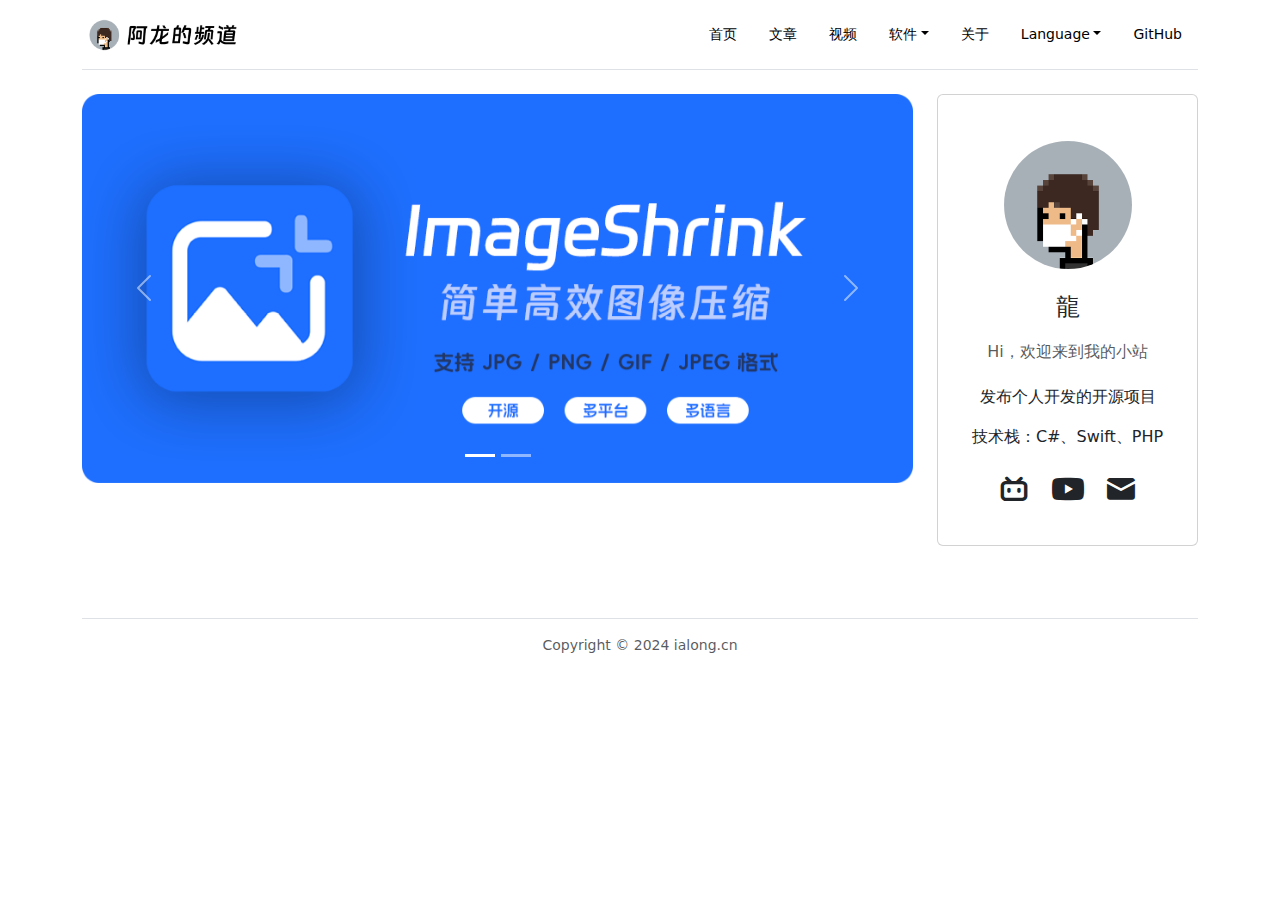
<file: index.html>
<!DOCTYPE html>
<html lang="en">

<head>
    <meta charset="UTF-8">
    <meta name="viewport" content="width=device-width, initial-scale=1.0">
    <title>阿龙的频道</title>
    <meta name="keywords" content="阿龙的频道,Along,ImageShrink,图像压缩,Get RandPass,生成随机密码">
    <meta name="description" content="阿龙的频道，发布个人开发的开源项目，前产品经理、UI设计师、程序员，技术栈：C#、Swift、PHP。">
    <!-- favicon -->
    <link rel="shortcut icon" href="/favicon.ico">
    <!-- jquery -->
    <script src="/assets/js/jquery-3.7.0.min.js"></script>
    <!-- bootstrap -->
    <link href="/assets/css/bootstrap.min.css" rel="stylesheet"
        type="text/css" />
    <script src="/assets/js/bootstrap.bundle.min.js"></script>
    <!-- style -->
    <link href="/assets/css/style.css" rel="stylesheet" type="text/css" />
    <!-- ialong-icon -->
    <link rel="stylesheet" href="/assets/ialong-icon/iconfont.css">
    <script>
        $(document).ready(function () {
            $("#header").load("/layouts/header.html");
            $("#footer").load("/layouts/footer.html");
        });
    </script>
</head>

<body>
    <!-- header -->
    <div id="header"></div>
    <!-- main -->
    <div class="container">
        <div class="row">
            <div class="col-md-9 mx-auto mb-4">
                <div id="carouselExampleIndicators" class="carousel slide" data-bs-ride="carousel">
                    <div class="carousel-indicators">
                        <button type="button" data-bs-target="#carouselExampleIndicators" data-bs-slide-to="0"
                            class="active" aria-current="true"></button>
                        <button type="button" data-bs-target="#carouselExampleIndicators" data-bs-slide-to="1"></button>
                    </div>
                    <div class="carousel-inner">
                        <div class="carousel-item active">
                            <a href="/software/imageshrink.html" target="_blank"><img src="/assets/banner/banner-imageshrink.png" class="d-block w-100"></a>
                        </div>
                        <div class="carousel-item">
                            <a href="/software/get-randpass.html" target="_blank"><img src="/assets/banner/banner-get-randpass.png" class="d-block w-100"></a>
                        </div>
                    </div>
                    <button class="carousel-control-prev" type="button" data-bs-target="#carouselExampleIndicators"
                        data-bs-slide="prev">
                        <span class="carousel-control-prev-icon" aria-hidden="true"></span>
                        <span class="visually-hidden">Previous</span>
                    </button>
                    <button class="carousel-control-next" type="button" data-bs-target="#carouselExampleIndicators"
                        data-bs-slide="next">
                        <span class="carousel-control-next-icon" aria-hidden="true"></span>
                        <span class="visually-hidden">Next</span>
                    </button>
                </div>
            </div>
            <div class="col-md-3 mb-4">
                <div class="card">
                    <div class="card-body mx-auto text-center">
                        <img class="avatar mb-4" src="/assets/images/avatar-user.png" alt="" width="128" height="128">
                        <h4 class="card-title mb-4">龍</h4>
                        <h6 class="card-subtitle mb-4 text-body-secondary">Hi，欢迎来到我的小站</h6>
                        <p class="card-text">发布个人开发的开源项目</p>
                        <p class="card-text">技术栈：C#、Swift、PHP</p>
                        <div class="card-me mb-3">
                            <a href="https://space.bilibili.com/1699511818" target="_blank"><i
                                    class="fs-2 mb-3 p-1 m-1 text-dark ialong-icon icon-bilibili"></i></a>
                            <a href="https://youtube.com/@ialong" target="_blank"><i
                                    class="fs-2 mb-3 p-1 m-1 text-dark ialong-icon icon-youtube"></i></a>
                            <a href="mailto:ialongup@gmail.com" target="_blank"><i
                                    class="fs-2 mb-3 p-1 m-1 text-dark ialong-icon icon-email"></i></a>
                        </div>
                    </div>
                </div>
            </div>
        </div>
    </div>
    <!-- footer -->
    <div id="footer"></div>
</body>

</html>
</file>
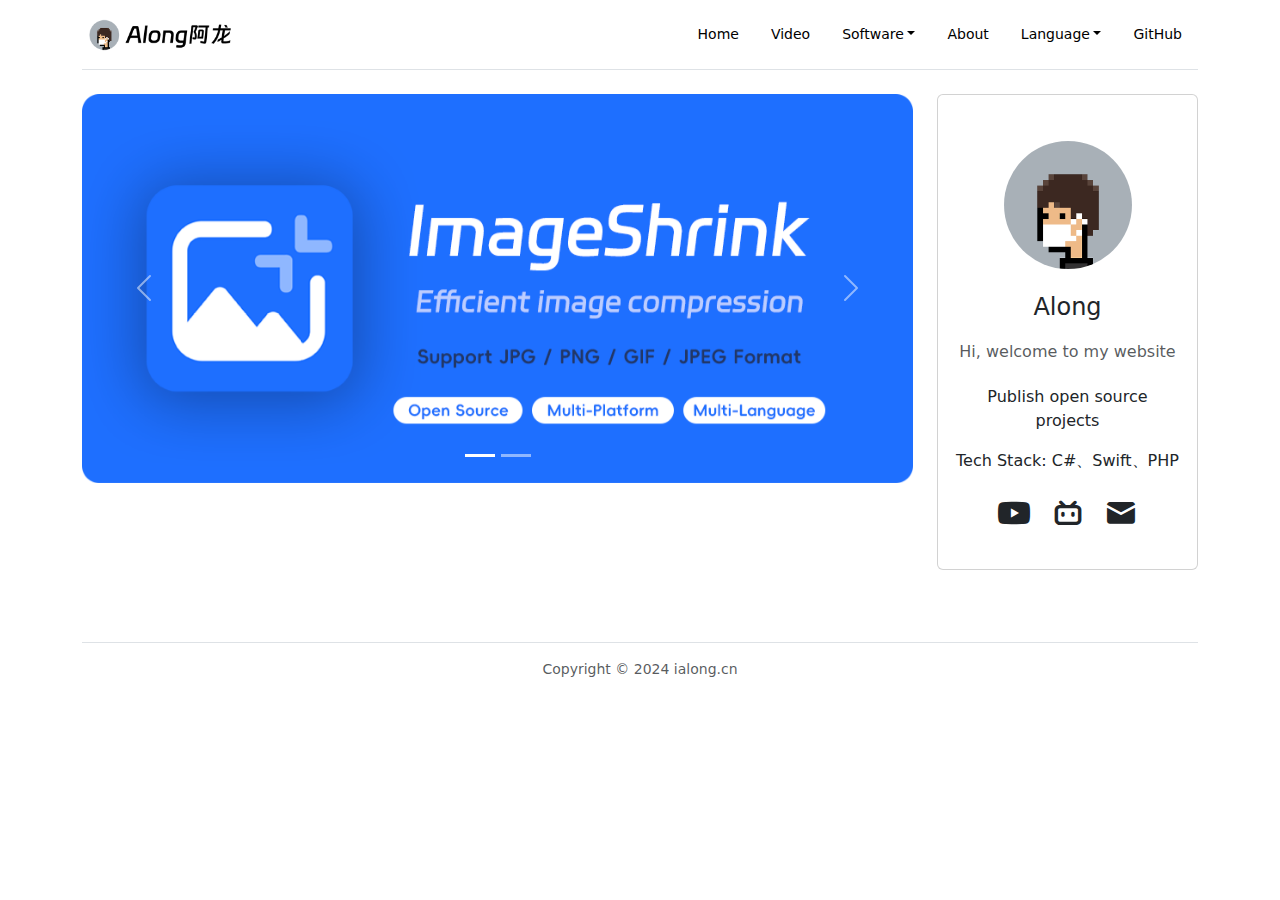
<file: en/index.html>
<!DOCTYPE html>
<html lang="en">

<head>
    <meta charset="UTF-8">
    <meta name="viewport" content="width=device-width, initial-scale=1.0">
    <title>Along</title>
    <!-- favicon -->
    <link rel="shortcut icon" href="/favicon.ico">
    <!-- jquery -->
    <script src="/assets/js/jquery-3.7.0.min.js"></script>
    <!-- bootstrap -->
    <link href="/assets/css/bootstrap.min.css" rel="stylesheet"
        type="text/css" />
    <script src="/assets/js/bootstrap.bundle.min.js"></script>
    <!-- style -->
    <link href="/assets/css/style.css" rel="stylesheet" type="text/css" />
    <!-- ialong-icon -->
    <link rel="stylesheet" href="/assets/ialong-icon/iconfont.css">
    <script>
        $(document).ready(function () {
            $("#header").load("/en/layouts/header.html");
            $("#footer").load("/en/layouts/footer.html");
        });
    </script>
</head>

<body>
    <!-- header -->
    <div id="header"></div>
    <!-- main -->
    <div class="container">
        <div class="row">
            <div class="col-md-9 mx-auto mb-4">
                <div id="carouselExampleIndicators" class="carousel slide" data-bs-ride="carousel">
                    <div class="carousel-indicators">
                        <button type="button" data-bs-target="#carouselExampleIndicators" data-bs-slide-to="0"
                            class="active" aria-current="true"></button>
                        <button type="button" data-bs-target="#carouselExampleIndicators" data-bs-slide-to="1"></button>
                    </div>
                    <div class="carousel-inner">
                        <div class="carousel-item active">
                            <a href="/en/software/imageshrink.html" target="_blank"><img src="/assets/banner/banner-imageshrink-en.png" class="d-block w-100"></a>
                        </div>
                        <div class="carousel-item">
                            <a href="/en/software/get-randpass.html" target="_blank"><img src="/assets/banner/banner-get-randpass-en.png" class="d-block w-100"></a>
                        </div>
                    </div>
                    <button class="carousel-control-prev" type="button" data-bs-target="#carouselExampleIndicators"
                        data-bs-slide="prev">
                        <span class="carousel-control-prev-icon" aria-hidden="true"></span>
                        <span class="visually-hidden">Previous</span>
                    </button>
                    <button class="carousel-control-next" type="button" data-bs-target="#carouselExampleIndicators"
                        data-bs-slide="next">
                        <span class="carousel-control-next-icon" aria-hidden="true"></span>
                        <span class="visually-hidden">Next</span>
                    </button>
                </div>
            </div>
            <div class="col-md-3 mb-4">
                <div class="card">
                    <div class="card-body mx-auto text-center">
                        <img class="avatar mb-4" src="/assets/images/avatar-user.png" alt="" width="128" height="128">
                        <h4 class="card-title mb-4">Along</h4>
                        <h6 class="card-subtitle mb-4 text-body-secondary">Hi, welcome to my website</h6>
                        <p class="card-text">Publish open source projects</p>
                        <p class="card-text">Tech Stack: C#、Swift、PHP</p>
                        <div class="card-me mb-3">
                            <a href="https://youtube.com/@ialong" target="_blank"><i
                                    class="fs-2 mb-3 p-1 m-1 text-dark ialong-icon icon-youtube"></i></a>
                            <a href="https://space.bilibili.com/1699511818" target="_blank"><i
                                    class="fs-2 mb-3 p-1 m-1 text-dark ialong-icon icon-bilibili"></i></a>
                            <a href="mailto:ialongup@gmail.com" target="_blank"><i
                                    class="fs-2 mb-3 p-1 m-1 text-dark ialong-icon icon-email"></i></a>
                        </div>
                    </div>
                </div>
            </div>
        </div>
    </div>
    <!-- footer -->
    <div id="footer"></div>
</body>

</html>
</file>
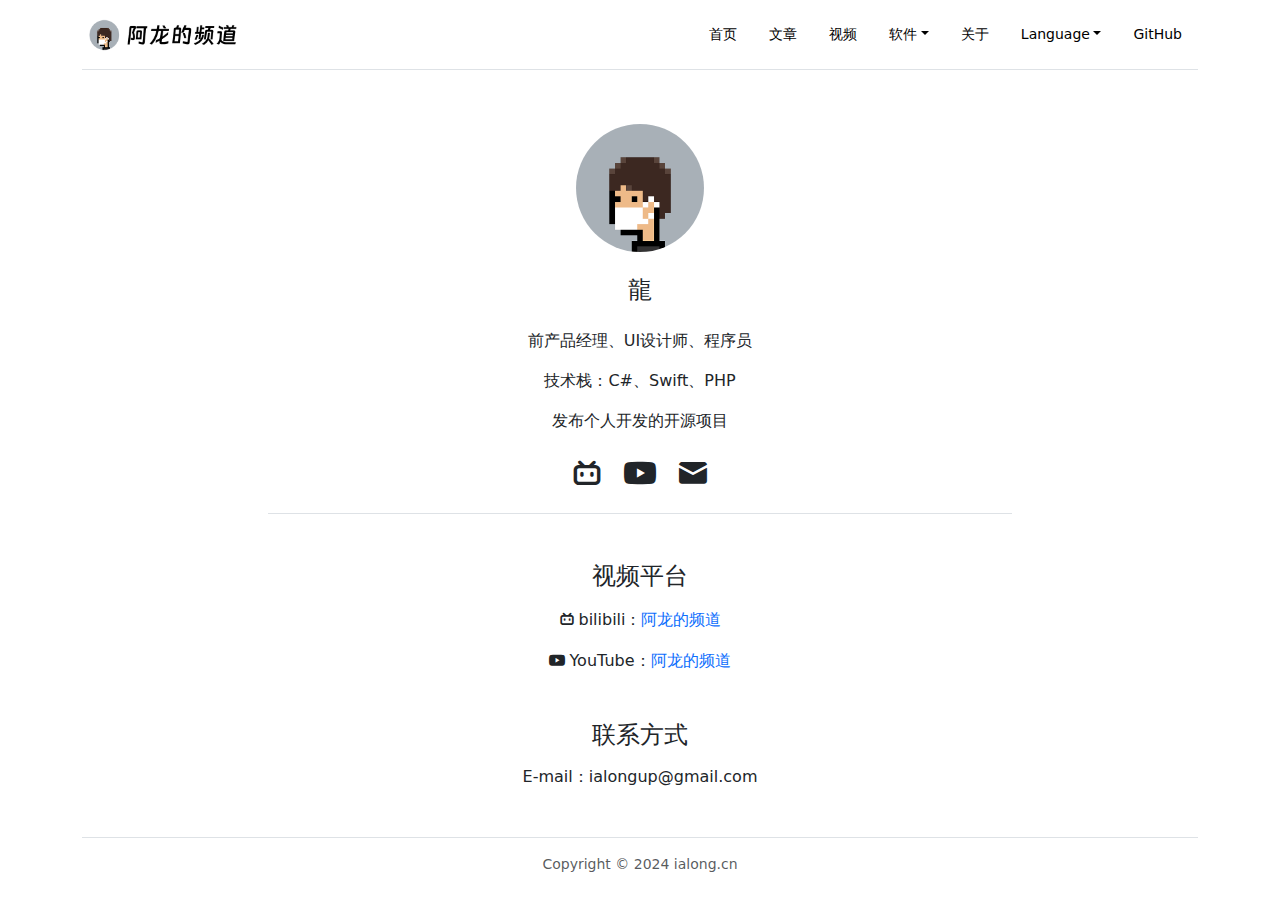
<file: about.html>
<!DOCTYPE html>
<html lang="en">

<head>
    <meta charset="UTF-8">
    <meta name="viewport" content="width=device-width, initial-scale=1.0">
    <title>关于 - 阿龙的频道</title>
    <meta name="keywords" content="阿龙的频道,Along,ImageShrink,图像压缩,Get RandPass,生成随机密码">
    <meta name="description" content="阿龙的频道，发布个人开发的开源项目，前产品经理、UI设计师、程序员，技术栈：C#、Swift、PHP。">
    <!-- favicon -->
    <link rel="shortcut icon" href="/favicon.ico">
    <!-- jquery -->
    <script src="/assets/js/jquery-3.7.0.min.js"></script>
    <!-- bootstrap -->
    <link href="/assets/css/bootstrap.min.css" rel="stylesheet"
        type="text/css" />
    <script src="/assets/js/bootstrap.bundle.min.js"></script>
    <!-- style -->
    <link href="/assets/css/style.css" rel="stylesheet" type="text/css" />
    <!-- ialong-icon -->
    <link rel="stylesheet" href="/assets/ialong-icon/iconfont.css">
    <script>
        $(document).ready(function () {
            $("#header").load("/layouts/header.html");
            $("#footer").load("/layouts/footer.html");
        });
    </script>
</head>

<body>
    <!-- header -->
    <div id="header"></div>
    <!-- main -->
    <div class="container">
        <div class="col-md-8 mx-auto text-center about-long">
            <img class="avatar mb-4" src="/assets/images/avatar-user.png" alt="" width="128" height="128">
            <h4 class="mb-4">龍</h4>
            <p>前产品经理、UI设计师、程序员</p>
            <p>技术栈：C#、Swift、PHP</p>
            <p>发布个人开发的开源项目</p>
            <div class="mb-3">
                <a href="https://space.bilibili.com/1699511818" target="_blank"><i class="fs-2 mb-3 p-1 m-1 text-dark ialong-icon icon-bilibili"></i></a>
                <a href="https://youtube.com/@ialong" target="_blank"><i class="fs-2 mb-3 p-1 m-1 text-dark ialong-icon icon-youtube"></i></a>
                <a href="mailto:ialongup@gmail.com" target="_blank"><i class="fs-2 mb-3 p-1 m-1 text-dark ialong-icon icon-email"></i></a>
            </div>
            <div class="border-bottom"></div>
            <h4 class="mt-5 mb-3">视频平台</h4>
            <p><i class="ialong-icon icon-bilibili me-1"></i>bilibili：<a href="https://space.bilibili.com/1699511818" target="_blank">阿龙的频道</a></p>
            <p><i class="ialong-icon icon-youtube me-1"></i>YouTube：<a href="https://youtube.com/@ialong" target="_blank">阿龙的频道</a></p>
            <h4 class="mt-5 mb-3">联系方式</h4>
            <p>E-mail：ialongup@gmail.com</p>
        </div>
    </div>
    <!-- footer -->
    <div id="footer"></div>
</body>

</html>
</file>
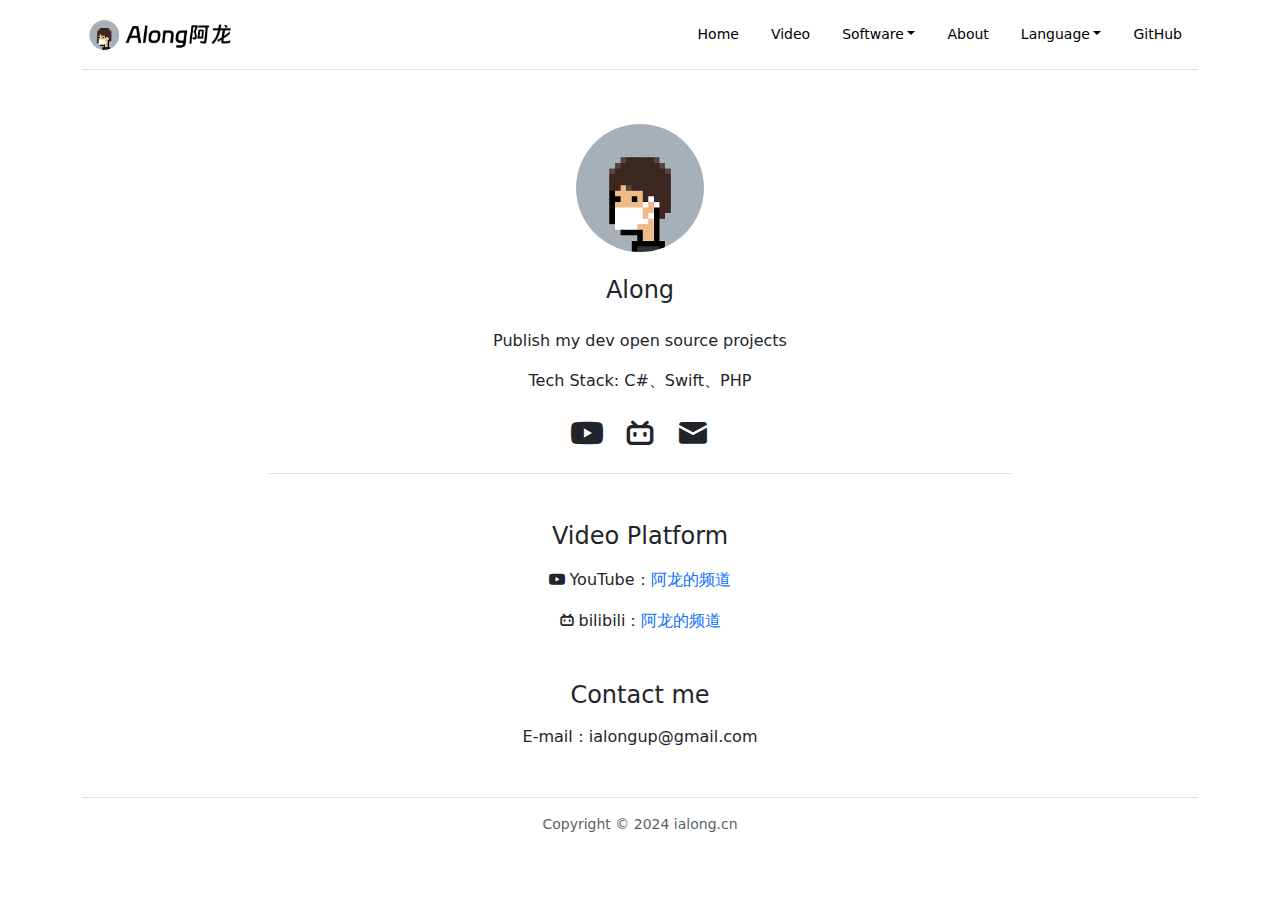
<file: en/about.html>
<!DOCTYPE html>
<html lang="en">

<head>
    <meta charset="UTF-8">
    <meta name="viewport" content="width=device-width, initial-scale=1.0">
    <title>About - Along</title>
    <!-- favicon -->
    <link rel="shortcut icon" href="/favicon.ico">
    <!-- jquery -->
    <script src="/assets/js/jquery-3.7.0.min.js"></script>
    <!-- bootstrap -->
    <link href="/assets/css/bootstrap.min.css" rel="stylesheet"
        type="text/css" />
    <script src="/assets/js/bootstrap.bundle.min.js"></script>
    <!-- style -->
    <link href="/assets/css/style.css" rel="stylesheet" type="text/css" />
    <!-- ialong-icon -->
    <link rel="stylesheet" href="/assets/ialong-icon/iconfont.css">
    <script>
        $(document).ready(function () {
            $("#header").load("/en/layouts/header.html");
            $("#footer").load("/en/layouts/footer.html");
        });
    </script>
</head>

<body>
    <!-- header -->
    <div id="header"></div>
    <!-- main -->
    <div class="container">
        <div class="col-md-8 mx-auto text-center about-long">
            <img class="avatar mb-4" src="/assets/images/avatar-user.png" alt="" width="128" height="128">
            <h4 class="mb-4">Along</h4>
            <p>Publish my dev open source projects</p>
            <p>Tech Stack: C#、Swift、PHP</p>
            <div class="mb-3">
                <a href="https://youtube.com/@ialong" target="_blank"><i class="fs-2 mb-3 p-1 m-1 text-dark ialong-icon icon-youtube"></i></a>
                <a href="https://space.bilibili.com/1699511818" target="_blank"><i class="fs-2 mb-3 p-1 m-1 text-dark ialong-icon icon-bilibili"></i></a>
                <a href="mailto:ialongup@gmail.com" target="_blank"><i class="fs-2 mb-3 p-1 m-1 text-dark ialong-icon icon-email"></i></a>
            </div>
            <div class="border-bottom"></div>
            <h4 class="mt-5 mb-3">Video Platform</h4>
            <p><i class="ialong-icon icon-youtube me-1"></i>YouTube：<a href="https://youtube.com/@ialong" target="_blank">阿龙的频道</a></p>
            <p><i class="ialong-icon icon-bilibili me-1"></i>bilibili：<a href="https://space.bilibili.com/1699511818" target="_blank">阿龙的频道</a></p>
            <h4 class="mt-5 mb-3">Contact me</h4>
            <p>E-mail：ialongup@gmail.com</p>
        </div>
    </div>
    <!-- footer -->
    <div id="footer"></div>
</body>

</html>
</file>
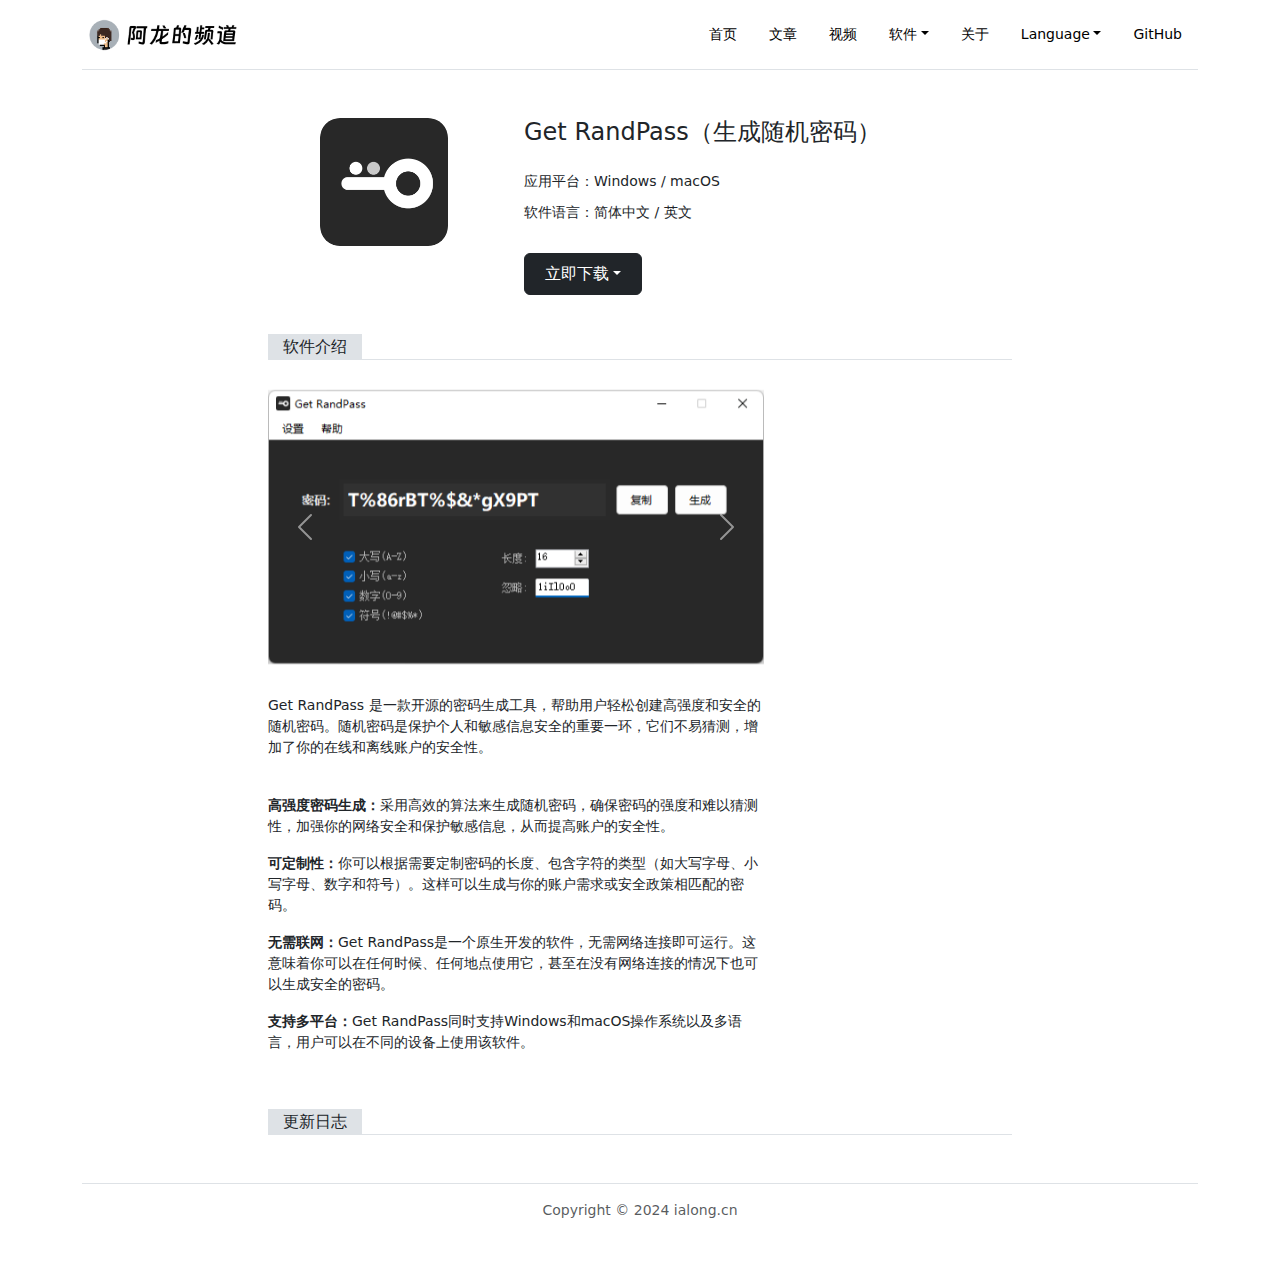
<file: software/get-randpass.html>
<!DOCTYPE html>
<html lang="en">

<head>
    <meta charset="UTF-8">
    <meta name="viewport" content="width=device-width, initial-scale=1.0">
    <title>Get RandPass - 阿龙的频道</title>
    <!-- favicon -->
    <link rel="shortcut icon" href="/favicon.ico">
    <!-- jquery -->
    <script src="/assets/js/jquery-3.7.0.min.js"></script>
    <!-- bootstrap -->
    <link href="/assets/css/bootstrap.min.css" rel="stylesheet"
        type="text/css" />
    <script src="/assets/js/bootstrap.bundle.min.js"></script>
    <!-- style -->
    <link href="/assets/css/style.css" rel="stylesheet" type="text/css" />
    <!-- ialong-icon -->
    <link rel="stylesheet" href="/assets/ialong-icon/iconfont.css">
    <script>
        $(document).ready(function () {
            $("#header").load("/layouts/header.html");
            $("#footer").load("/layouts/footer.html");
        });
    </script>
</head>

<body>
    <!-- header -->
    <div id="header"></div>
    <!-- main -->
    <div class="container">
        <div class="col-md-8 mx-auto">
            <div class="software-info row">
                <div class="col-md-4 text-center">
                    <img class="software-logo mb-4" src="/assets/software/get-randpass/get-randpass-logo.png" alt=""
                        width="128" height="128">
                </div>
                <div class="col-md-8">
                    <h4 class="mb-4">Get RandPass（生成随机密码）</h4>
                    <p>应用平台：Windows / macOS</p>
                    <p>软件语言：简体中文 / 英文</p>
                    <div class="btn-group" role="group">
                        <button type="button" class="btn btn-dark dropdown-toggle download-btn"
                            data-bs-toggle="dropdown">立即下载</button>
                        <ul class="dropdown-menu">
                            <li><a class="dropdown-item" target="_blank"
                                    href="https://github.com/memrwang/Get-RandPass/releases/download/software/Get-RandPass-1.0-win_x64_x86.zip">Windows</a>
                            </li>
                            <li><a class="dropdown-item" target="_blank"
                                    href="https://github.com/memrwang/Get-RandPass/releases/download/software/Get-RandPass-1.0-mac.zip">macOS</a>
                            </li>
                            <li>
                                <hr class="dropdown-divider">
                            </li>
                            <li><a class="dropdown-item" target="_blank" href="https://github.com/memrwang/Get-RandPass/releases/">所有版本</a>
                            </li>
                        </ul>
                    </div>
                </div>
            </div>
            <div class="software-info-item">
                <span class="software-info-item-title">软件介绍</span>
                <div class="border-bottom"></div>
                <div class="software-info-item-content col-md-8">
                    <div id="carouselExample" class="carousel slide">
                        <div class="carousel-inner">
                            <div class="carousel-item active">
                                <img src="/assets/software/get-randpass/get-randpass-screenshot-win-cn.png"
                                    class="d-block w-100">
                            </div>
                            <div class="carousel-item">
                                <img src="/assets/software/get-randpass/get-randpass-screenshot-mac-cn.png"
                                    class="d-block w-100">
                            </div>
                        </div>
                        <button class="carousel-control-prev" type="button" data-bs-target="#carouselExample"
                            data-bs-slide="prev">
                            <span class="carousel-control-prev-icon" aria-hidden="true"></span>
                            <span class="visually-hidden">Previous</span>
                        </button>
                        <button class="carousel-control-next" type="button" data-bs-target="#carouselExample"
                            data-bs-slide="next">
                            <span class="carousel-control-next-icon" aria-hidden="true"></span>
                            <span class="visually-hidden">Next</span>
                        </button>
                    </div>

                    <br />
                    <p>Get RandPass 是一款开源的密码生成工具，帮助用户轻松创建高强度和安全的随机密码。随机密码是保护个人和敏感信息安全的重要一环，它们不易猜测，增加了你的在线和离线账户的安全性。
                    </p>
                    <br />
                    <p><b>高强度密码生成：</b>采用高效的算法来生成随机密码，确保密码的强度和难以猜测性，加强你的网络安全和保护敏感信息，从而提高账户的安全性。</p>
                    <p><b>可定制性：</b>你可以根据需要定制密码的长度、包含字符的类型（如大写字母、小写字母、数字和符号）。这样可以生成与你的账户需求或安全政策相匹配的密码。</p>
                    <p><b>无需联网：</b>Get RandPass是一个原生开发的软件，无需网络连接即可运行。这意味着你可以在任何时候、任何地点使用它，甚至在没有网络连接的情况下也可以生成安全的密码。</p>
                    <p><b>支持多平台：</b>Get RandPass同时支持Windows和macOS操作系统以及多语言，用户可以在不同的设备上使用该软件。</p>
                    <br />
                </div>
            </div>
            <div class="software-info-item">
                <span class="software-info-item-title">更新日志</span>
                <div class="border-bottom"></div>
            </div>
        </div>
    </div>
    <!-- footer -->
    <div id="footer"></div>
</body>

</html>
</file>
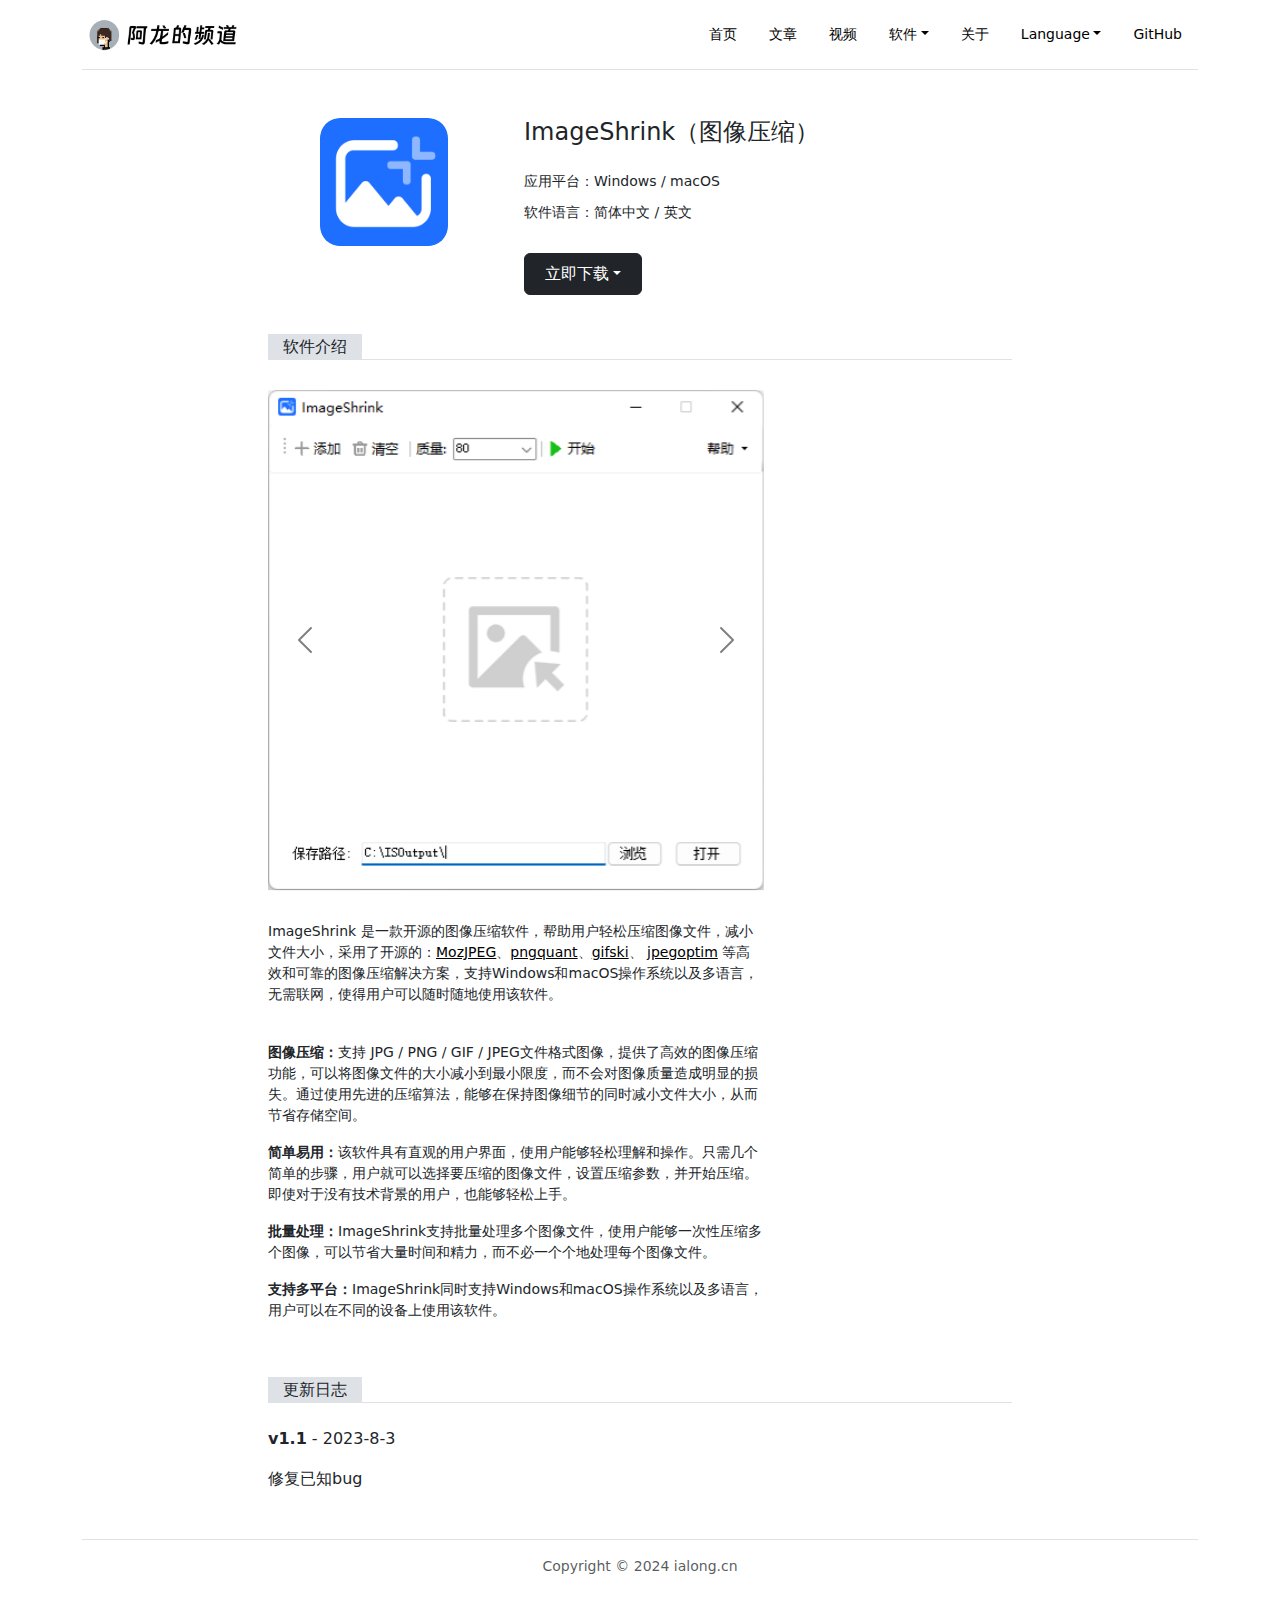
<file: software/imageshrink.html>
<!DOCTYPE html>
<html lang="en">

<head>
    <meta charset="UTF-8">
    <meta name="viewport" content="width=device-width, initial-scale=1.0">
    <title>ImageShrink - 阿龙的频道</title>
    <!-- favicon -->
    <link rel="shortcut icon" href="/favicon.ico">
    <!-- jquery -->
    <script src="/assets/js/jquery-3.7.0.min.js"></script>
    <!-- bootstrap -->
    <link href="/assets/css/bootstrap.min.css" rel="stylesheet"
        type="text/css" />
    <script src="/assets/js/bootstrap.bundle.min.js"></script>
    <!-- style -->
    <link href="/assets/css/style.css" rel="stylesheet" type="text/css" />
    <!-- ialong-icon -->
    <link rel="stylesheet" href="/assets/ialong-icon/iconfont.css">
    <script>
        $(document).ready(function () {
            $("#header").load("/layouts/header.html");
            $("#footer").load("/layouts/footer.html");
        });
    </script>
</head>

<body>
    <!-- header -->
    <div id="header"></div>
    <!-- main -->
    <div class="container">
        <div class="col-md-8 mx-auto">
            <div class="software-info row">
                <div class="col-md-4 text-center">
                    <img class="software-logo mb-4" src="/assets/software/imageshrink/imageshrink-logo.png" alt=""
                        width="128" height="128">
                </div>
                <div class="col-md-8">
                    <h4 class="mb-4">ImageShrink（图像压缩）</h4>
                    <p>应用平台：Windows / macOS</p>
                    <p>软件语言：简体中文 / 英文</p>
                    <div class="btn-group" role="group">
                        <button type="button" class="btn btn-dark dropdown-toggle download-btn"
                            data-bs-toggle="dropdown">立即下载</button>
                        <ul class="dropdown-menu">
                            <li><a class="dropdown-item" target="_blank"
                                    href="https://github.com/memrwang/ImageShrink/releases/download/v1.1/ImageShrink-1.1-win_x64_x86.zip">Windows</a>
                            </li>
                            <li><a class="dropdown-item" target="_blank"
                                    href="https://github.com/memrwang/ImageShrink/releases/download/v1.1/ImageShrink-1.1-mac.zip">macOS</a>
                            </li>
                            <li>
                                <hr class="dropdown-divider">
                            </li>
                            <li><a class="dropdown-item" target="_blank" href="https://github.com/memrwang/ImageShrink/releases/">所有版本</a>
                            </li>
                        </ul>
                    </div>
                </div>
            </div>
            <div class="software-info-item">
                <span class="software-info-item-title">软件介绍</span>
                <div class="border-bottom"></div>
                <div class="software-info-item-content col-md-8">
                    <div id="carouselExample" class="carousel carousel-dark slide">
                        <div class="carousel-inner">
                            <div class="carousel-item active">
                                <img src="/assets/software/imageshrink/imageshrink-screenshot-win-cn.png"
                                    class="d-block w-100">
                            </div>
                            <div class="carousel-item">
                                <img src="/assets/software/imageshrink/imageshrink-screenshot-mac-cn.png"
                                    class="d-block w-100">
                            </div>
                        </div>
                        <button class="carousel-control-prev" type="button" data-bs-target="#carouselExample"
                            data-bs-slide="prev">
                            <span class="carousel-control-prev-icon" aria-hidden="true"></span>
                            <span class="visually-hidden">Previous</span>
                        </button>
                        <button class="carousel-control-next" type="button" data-bs-target="#carouselExample"
                            data-bs-slide="next">
                            <span class="carousel-control-next-icon" aria-hidden="true"></span>
                            <span class="visually-hidden">Next</span>
                        </button>
                    </div>

                    <br />
                    <p>ImageShrink 是一款开源的图像压缩软件，帮助用户轻松压缩图像文件，减小文件大小，采用了开源的：<a href="https://github.com/mozilla/mozjpeg"
                            target="_blank">MozJPEG</a>、<a href="https://github.com/kornelski/pngquant"
                            target="_blank">pngquant</a>、<a href="https://github.com/ImageOptim/gifski"
                            target="_blank">gifski</a>、
                        <a href="https://github.com/tjko/jpegoptim" target="_blank">jpegoptim</a>
                        等高效和可靠的图像压缩解决方案，支持Windows和macOS操作系统以及多语言，无需联网，使得用户可以随时随地使用该软件。
                    </p>
                    <br />
                    <p><b>图像压缩：</b>支持 JPG / PNG / GIF /
                        JPEG文件格式图像，提供了高效的图像压缩功能，可以将图像文件的大小减小到最小限度，而不会对图像质量造成明显的损失。通过使用先进的压缩算法，能够在保持图像细节的同时减小文件大小，从而节省存储空间。
                    </p>
                    <p><b>简单易用：</b>该软件具有直观的用户界面，使用户能够轻松理解和操作。只需几个简单的步骤，用户就可以选择要压缩的图像文件，设置压缩参数，并开始压缩。即使对于没有技术背景的用户，也能够轻松上手。
                    </p>
                    <p><b>批量处理：</b>ImageShrink支持批量处理多个图像文件，使用户能够一次性压缩多个图像，可以节省大量时间和精力，而不必一个个地处理每个图像文件。</p>
                    <p><b>支持多平台：</b>ImageShrink同时支持Windows和macOS操作系统以及多语言，用户可以在不同的设备上使用该软件。</p>
                    <br />
                </div>
            </div>
            <div class="software-info-item">
                <span class="software-info-item-title">更新日志</span>
                <div class="border-bottom"></div>
                <div class="mt-4">
                    <div class="mb-2">
                        <p><b>v1.1</b> - 2023-8-3</p>
                        <p>修复已知bug</p>
                    </div>
                </div>
            </div>
        </div>
    </div>
    <!-- footer -->
    <div id="footer"></div>
</body>

</html>
</file>
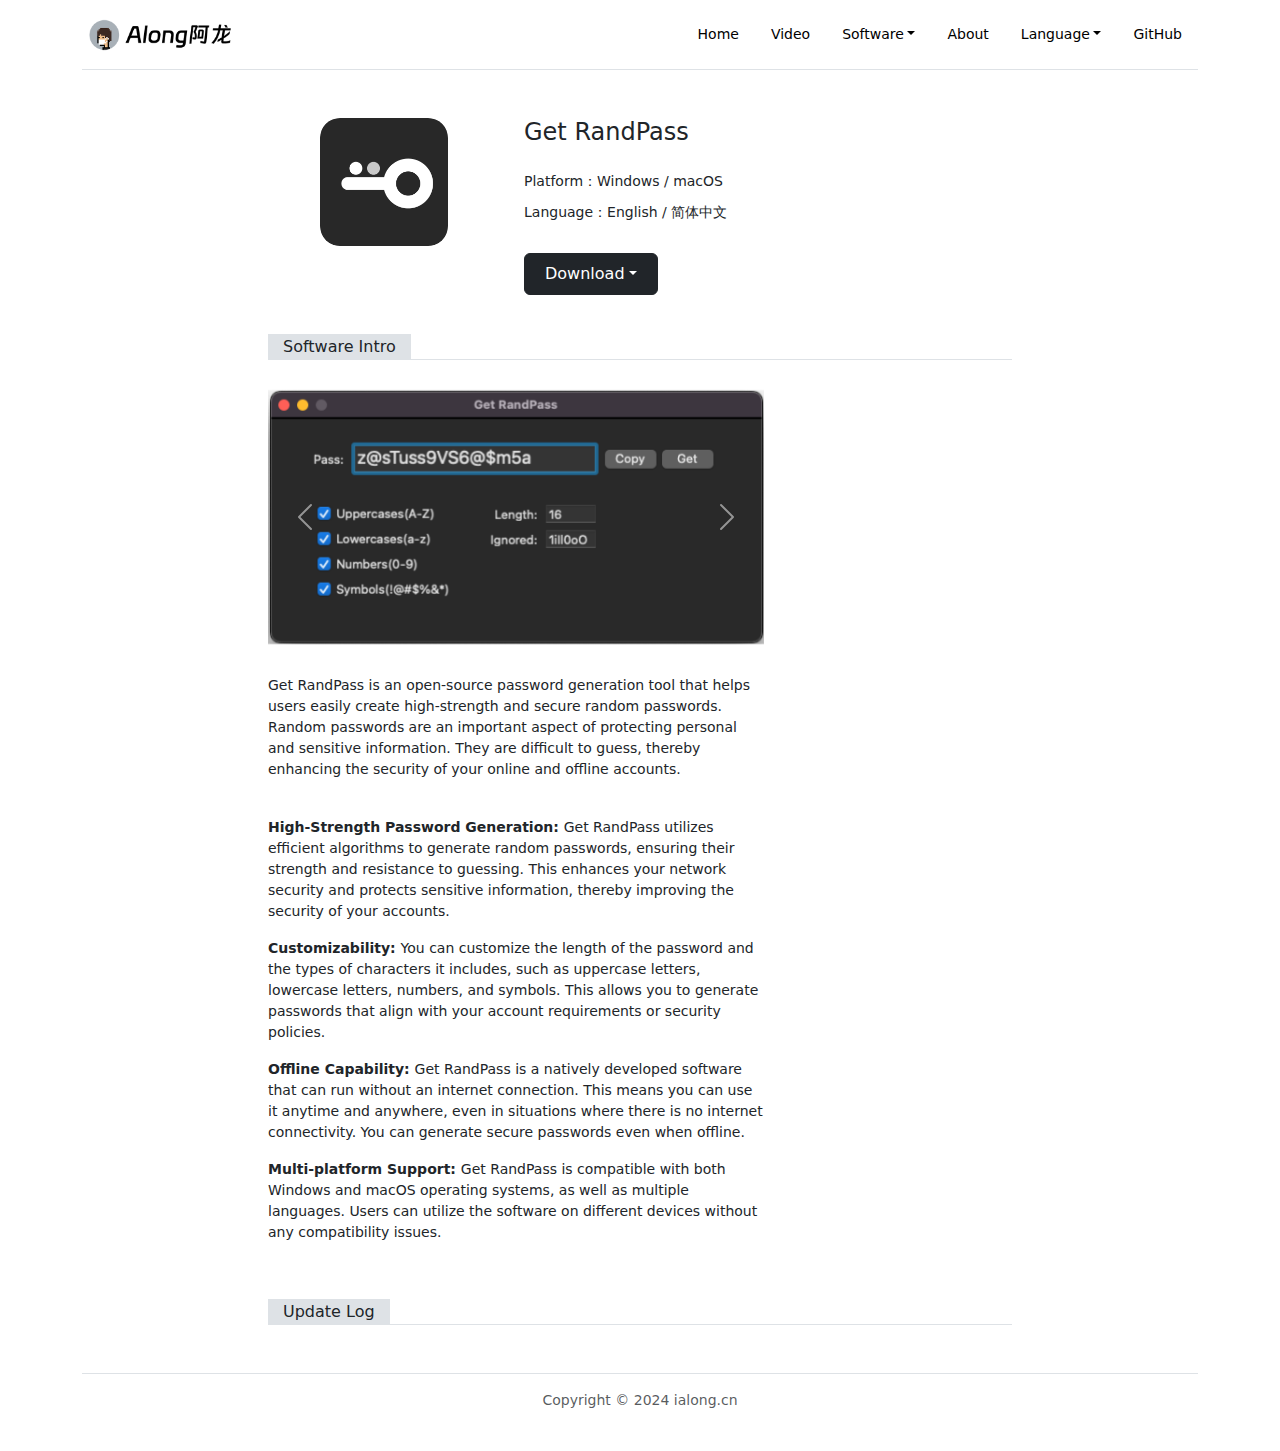
<file: en/software/get-randpass.html>
<!DOCTYPE html>
<html lang="en">

<head>
    <meta charset="UTF-8">
    <meta name="viewport" content="width=device-width, initial-scale=1.0">
    <title>Get RandPass - Along</title>
    <!-- favicon -->
    <link rel="shortcut icon" href="/favicon.ico">
    <!-- jquery -->
    <script src="/assets/js/jquery-3.7.0.min.js"></script>
    <!-- bootstrap -->
    <link href="/assets/css/bootstrap.min.css" rel="stylesheet"
        type="text/css" />
    <script src="/assets/js/bootstrap.bundle.min.js"></script>
    <!-- style -->
    <link href="/assets/css/style.css" rel="stylesheet" type="text/css" />
    <!-- ialong-icon -->
    <link rel="stylesheet" href="/assets/ialong-icon/iconfont.css">
    <script>
        $(document).ready(function () {
            $("#header").load("/en/layouts/header.html");
            $("#footer").load("/en/layouts/footer.html");
        });
    </script>
</head>

<body>
    <!-- header -->
    <div id="header"></div>
    <!-- main -->
    <div class="container">
        <div class="col-md-8 mx-auto">
            <div class="software-info row">
                <div class="col-md-4 text-center">
                    <img class="software-logo mb-4" src="/assets/software/get-randpass/get-randpass-logo.png" alt=""
                        width="128" height="128">
                </div>
                <div class="col-md-8">
                    <h4 class="mb-4">Get RandPass</h4>
                    <p>Platform：Windows / macOS</p>
                    <p>Language：English / 简体中文</p>
                    <div class="btn-group" role="group">
                        <button type="button" class="btn btn-dark dropdown-toggle download-btn"
                            data-bs-toggle="dropdown">Download</button>
                        <ul class="dropdown-menu">
                            <li><a class="dropdown-item" target="_blank" href="https://github.com/memrwang/Get-RandPass/releases/download/software/Get-RandPass-1.0-win_x64_x86.zip">Windows</a></li>
                            <li><a class="dropdown-item" target="_blank" href="https://github.com/memrwang/Get-RandPass/releases/download/software/Get-RandPass-1.0-mac.zip">macOS</a></li>
                            <li>
                                <hr class="dropdown-divider">
                            </li>
                            <li><a class="dropdown-item" target="_blank" href="https://github.com/memrwang/Get-RandPass/releases/">All Version</a></li>
                        </ul>
                    </div>
                </div>
            </div>
            <div class="software-info-item">
                <span class="software-info-item-title">Software Intro</span>
                <div class="border-bottom"></div>
                <div class="software-info-item-content col-md-8">
                    <div id="carouselExample" class="carousel slide">
                        <div class="carousel-inner">
                            <div class="carousel-item">
                                <img src="/assets/software/get-randpass/get-randpass-screenshot-win-en.png"
                                    class="d-block w-100">
                            </div>
                            <div class="carousel-item active">
                                <img src="/assets/software/get-randpass/get-randpass-screenshot-mac-en.png"
                                    class="d-block w-100">
                            </div>
                        </div>
                        <button class="carousel-control-prev" type="button" data-bs-target="#carouselExample"
                            data-bs-slide="prev">
                            <span class="carousel-control-prev-icon" aria-hidden="true"></span>
                            <span class="visually-hidden">Previous</span>
                        </button>
                        <button class="carousel-control-next" type="button" data-bs-target="#carouselExample"
                            data-bs-slide="next">
                            <span class="carousel-control-next-icon" aria-hidden="true"></span>
                            <span class="visually-hidden">Next</span>
                        </button>
                    </div>

                    <br />
                    <p>Get RandPass is an open-source password generation tool that helps users easily create high-strength and secure random passwords. Random passwords are an important aspect of protecting personal and sensitive information. They are difficult to guess, thereby enhancing the security of your online and offline accounts.
                    </p>
                    <br />
                    <p><b>High-Strength Password Generation: </b>Get RandPass utilizes efficient algorithms to generate random passwords, ensuring their strength and resistance to guessing. This enhances your network security and protects sensitive information, thereby improving the security of your accounts.</p>
                    <p><b>Customizability: </b>You can customize the length of the password and the types of characters it includes, such as uppercase letters, lowercase letters, numbers, and symbols. This allows you to generate passwords that align with your account requirements or security policies.</p>
                    <p><b>Offline Capability: </b>Get RandPass is a natively developed software that can run without an internet connection. This means you can use it anytime and anywhere, even in situations where there is no internet connectivity. You can generate secure passwords even when offline.</p>
                    <p><b>Multi-platform Support: </b>Get RandPass is compatible with both Windows and macOS operating systems, as well as multiple languages. Users can utilize the software on different devices without any compatibility issues.</p>
                    <br />
                </div>
            </div>
            <div class="software-info-item">
                <span class="software-info-item-title">Update Log</span>
                <div class="border-bottom"></div>
            </div>
        </div>
    </div>
    <!-- footer -->
    <div id="footer"></div>
</body>

</html>
</file>
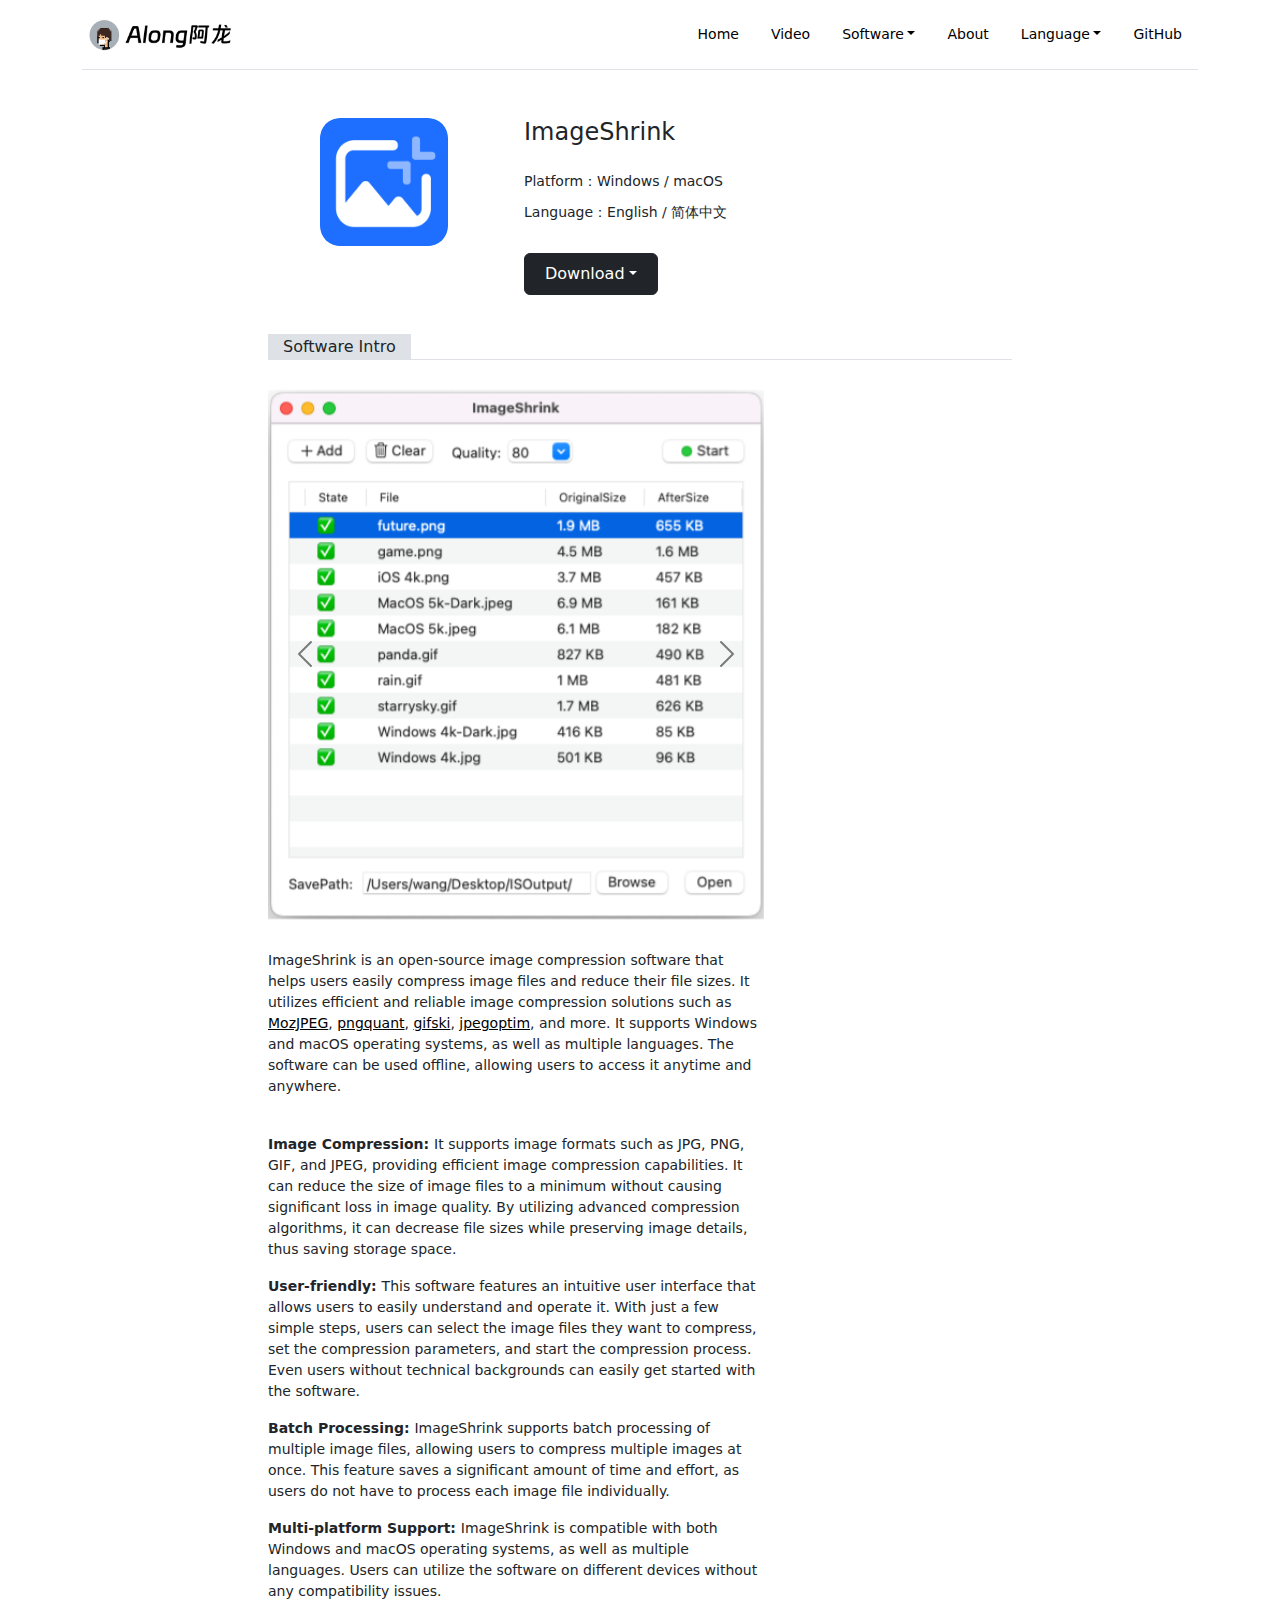
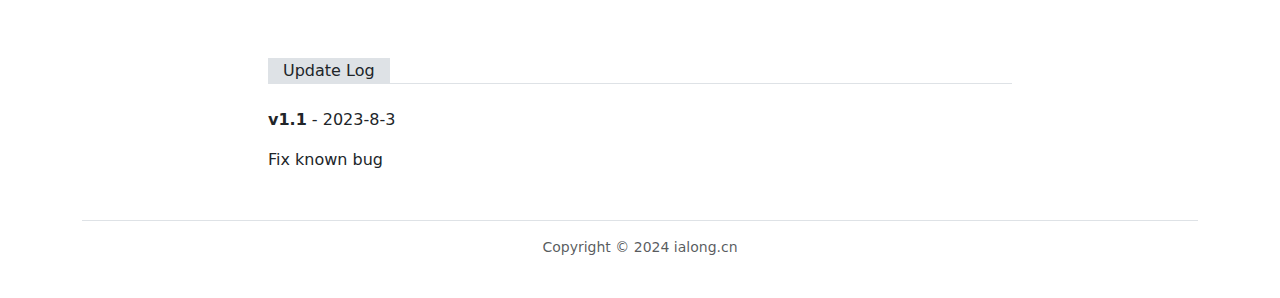
<file: en/software/imageshrink.html>
<!DOCTYPE html>
<html lang="en">

<head>
    <meta charset="UTF-8">
    <meta name="viewport" content="width=device-width, initial-scale=1.0">
    <title>ImageShrink - Along</title>
    <!-- favicon -->
    <link rel="shortcut icon" href="/favicon.ico">
    <!-- jquery -->
    <script src="/assets/js/jquery-3.7.0.min.js"></script>
    <!-- bootstrap -->
    <link href="/assets/css/bootstrap.min.css" rel="stylesheet"
        type="text/css" />
    <script src="/assets/js/bootstrap.bundle.min.js"></script>
    <!-- style -->
    <link href="/assets/css/style.css" rel="stylesheet" type="text/css" />
    <!-- ialong-icon -->
    <link rel="stylesheet" href="/assets/ialong-icon/iconfont.css">
    <script>
        $(document).ready(function () {
            $("#header").load("/en/layouts/header.html");
            $("#footer").load("/en/layouts/footer.html");
        });
    </script>
</head>

<body>
    <!-- header -->
    <div id="header"></div>
    <!-- main -->
    <div class="container">
        <div class="col-md-8 mx-auto">
            <div class="software-info row">
                <div class="col-md-4 text-center">
                    <img class="software-logo mb-4" src="/assets/software/imageshrink/imageshrink-logo.png" alt=""
                        width="128" height="128">
                </div>
                <div class="col-md-8">
                    <h4 class="mb-4">ImageShrink</h4>
                    <p>Platform：Windows / macOS</p>
                    <p>Language：English / 简体中文</p>
                    <div class="btn-group" role="group">
                        <button type="button" class="btn btn-dark dropdown-toggle download-btn"
                            data-bs-toggle="dropdown">Download</button>
                        <ul class="dropdown-menu">
                            <li><a class="dropdown-item" target="_blank" href="https://github.com/memrwang/ImageShrink/releases/download/v1.1/ImageShrink-1.1-win_x64_x86.zip">Windows</a></li>
                            <li><a class="dropdown-item" target="_blank" href="https://github.com/memrwang/ImageShrink/releases/download/v1.1/ImageShrink-1.1-mac.zip">macOS</a></li>
                            <li>
                                <hr class="dropdown-divider">
                            </li>
                            <li><a class="dropdown-item" target="_blank" href="https://github.com/memrwang/ImageShrink/releases/">All
                                    Version</a></li>
                        </ul>
                    </div>
                </div>
            </div>
            <div class="software-info-item">
                <span class="software-info-item-title">Software Intro</span>
                <div class="border-bottom"></div>
                <div class="software-info-item-content col-md-8">
                    <div id="carouselExample" class="carousel carousel-dark slide">
                        <div class="carousel-inner">
                            <div class="carousel-item">
                                <img src="/assets/software/imageshrink/imageshrink-screenshot-win-en.png"
                                    class="d-block w-100">
                            </div>
                            <div class="carousel-item active">
                                <img src="/assets/software/imageshrink/imageshrink-screenshot-mac-en.png"
                                    class="d-block w-100">
                            </div>
                        </div>
                        <button class="carousel-control-prev" type="button" data-bs-target="#carouselExample"
                            data-bs-slide="prev">
                            <span class="carousel-control-prev-icon" aria-hidden="true"></span>
                            <span class="visually-hidden">Previous</span>
                        </button>
                        <button class="carousel-control-next" type="button" data-bs-target="#carouselExample"
                            data-bs-slide="next">
                            <span class="carousel-control-next-icon" aria-hidden="true"></span>
                            <span class="visually-hidden">Next</span>
                        </button>
                    </div>

                    <br />
                    <p>ImageShrink is an open-source image compression software that helps users easily compress image
                        files and reduce their file sizes. It utilizes efficient and reliable image compression
                        solutions such as <a href="https://github.com/mozilla/mozjpeg" target="_blank">MozJPEG</a>, <a
                            href="https://github.com/kornelski/pngquant" target="_blank">pngquant</a>, <a
                            href="https://github.com/ImageOptim/gifski" target="_blank">gifski</a>, 
                        <a href="https://github.com/tjko/jpegoptim" target="_blank">jpegoptim</a>, and more. It supports
                        Windows and macOS
                        operating systems, as well as multiple languages. The software can be used offline, allowing
                        users to access it anytime and anywhere.
                    </p>
                    <br />
                    <p><b>Image Compression: </b>It supports image formats such as JPG, PNG, GIF, and JPEG, providing
                        efficient image compression capabilities. It can reduce the size of image files to a minimum
                        without causing significant loss in image quality. By utilizing advanced compression algorithms,
                        it can decrease file sizes while preserving image details, thus saving storage space.
                    </p>
                    <p><b>User-friendly: </b>This software features an intuitive user interface that allows users to
                        easily understand and operate it. With just a few simple steps, users can select the image files
                        they want to compress, set the compression parameters, and start the compression process. Even
                        users without technical backgrounds can easily get started with the software.
                    </p>
                    <p><b>Batch Processing: </b>ImageShrink supports batch processing of multiple image files, allowing
                        users to compress multiple images at once. This feature saves a significant amount of time and
                        effort, as users do not have to process each image file individually.</p>
                    <p><b>Multi-platform Support: </b>ImageShrink is compatible with both Windows and macOS operating
                        systems, as well as multiple languages. Users can utilize the software on different devices
                        without any compatibility issues.</p>
                    <br />
                </div>
            </div>
            <div class="software-info-item">
                <span class="software-info-item-title">Update Log</span>
                <div class="border-bottom"></div>
                <div class="mt-4">
                    <div class="mb-2">
                        <p><b>v1.1</b> - 2023-8-3</p>
                        <p>Fix known bug</p>
                    </div>
                </div>
            </div>
        </div>
    </div>
    <!-- footer -->
    <div id="footer"></div>
</body>

</html>
</file>
<file: assets/css/style.css>
.nav {
    font-size: 14px;
}

.dropdown-menu {
    font-size: 12px;
}

.dropdown-menu li {
    padding: 0px 8px;
}

.dropdown-menu li a {
    padding: 10px;
}

.dropdown-item i {
    font-size: 12px;
}

footer {
    font-size: 14px;
}

.avatar {
    border-radius: 64px;
    margin-top: 30px;
}

.about-long a {
    text-decoration: none;
}

.software-info{
    margin-top: 3rem;
}

.software-info p{
    font-size: 14px;
    margin-bottom: 10px;
}
.software-info .download-btn{
    margin: 20px 0;
}
.software-info .download-btn {
    margin: 20px 0;
    padding: 8px 20px;
}
.software-logo{
    border-radius: 20px;
}

.software-info-item{
    margin-top: 20px;
    margin-bottom: 5px;
}

.software-info-item-title{
    padding: 3px 15px;
    background-color: #dee2e6;
    font-size: 16px;
}

.software-info-item-content{
    margin-top: 20px;
    font-size: 14px;
}

.software-info-item-content img{
    margin: 10px 0;
}

.software-info-item a{
    color: #000;
}

.card-me a{
    text-decoration: none;
}
</file>
<file: assets/ialong-icon/iconfont.css>
@font-face {
  font-family: "ialong-icon"; /* Project id 4128278 */
  src: url('iconfont.woff2?t=1690641937431') format('woff2'),
       url('iconfont.woff?t=1690641937431') format('woff'),
       url('iconfont.ttf?t=1690641937431') format('truetype');
}

.ialong-icon {
  font-family: "ialong-icon" !important;
  font-size: 16px;
  font-style: normal;
  -webkit-font-smoothing: antialiased;
  -moz-osx-font-smoothing: grayscale;
}

.icon-imageshrink:before {
  content: "\e603";
}

.icon-bilibili:before {
  content: "\e69c";
}

.icon-get-randpass:before {
  content: "\e602";
}

.icon-email:before {
  content: "\e667";
}

.icon-youtube:before {
  content: "\e73b";
}
</file>
